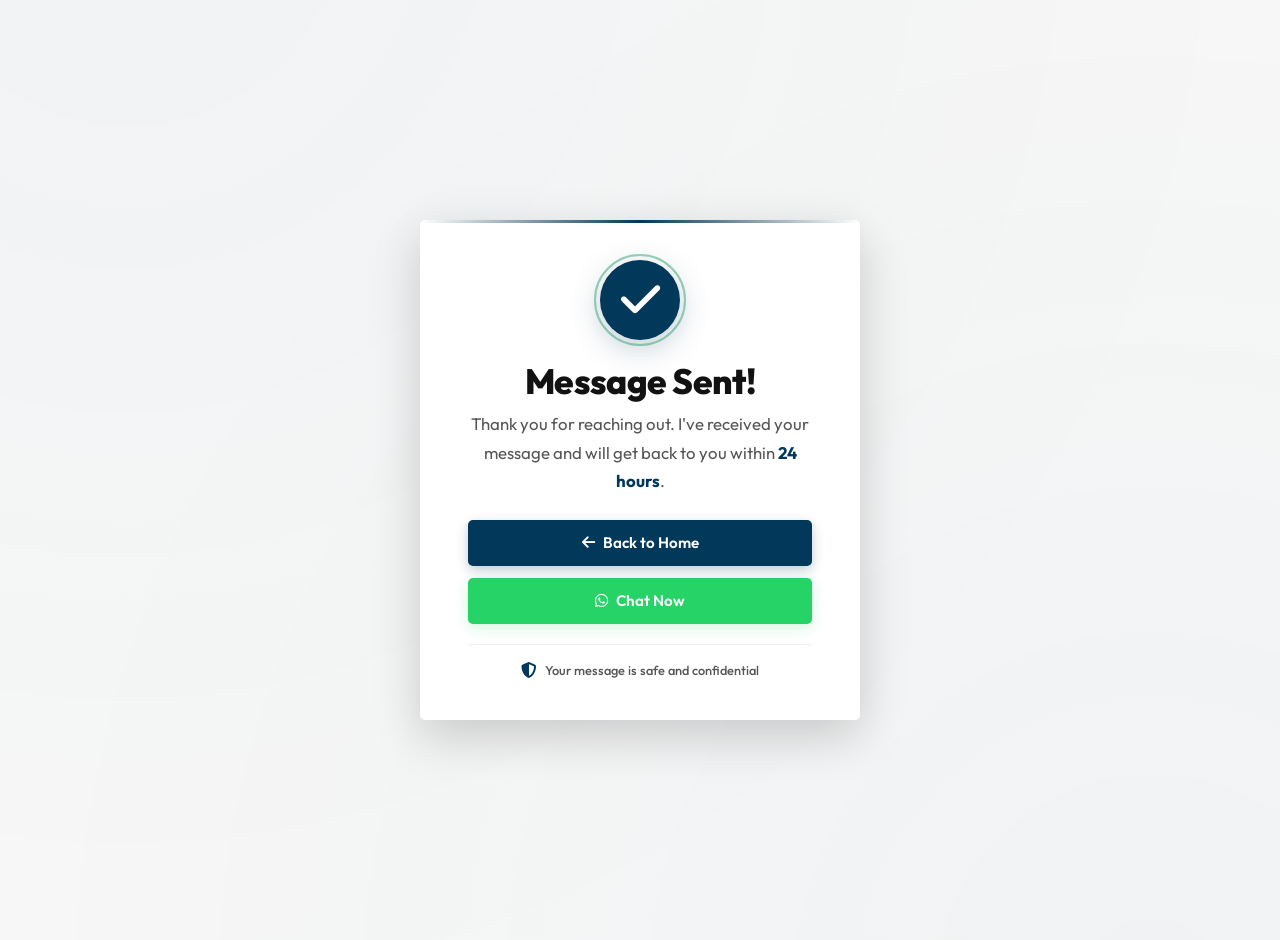
<file: success.html>
<!DOCTYPE html>
<html lang="en">
<head>
  <meta charset="UTF-8" />
  <meta name="viewport" content="width=device-width, initial-scale=1.0" />

  <!-- Theme Color -->
  <meta name="theme-color" content="#000000" />

  <!-- SEO -->
  <title>Message Sent | Ocen Isaac — Web Developer Kampala</title>
  <meta name="description" content="Your message has been sent successfully. I'll get back to you within 24 hours." />
  <meta name="robots" content="noindex, follow" />

  <!-- Favicon -->
  <link rel="icon" href="/favicon/favicon.ico" />
  <link rel="apple-touch-icon" sizes="180x180" href="/favicon/apple-touch-icon.png" />

  <!-- Preconnects -->
  <link rel="preconnect" href="https://fonts.googleapis.com" />
  <link rel="preconnect" href="https://fonts.gstatic.com" crossorigin />
  <link rel="preconnect" href="https://cdn.jsdelivr.net" />

  <!-- Google Fonts — Outfit -->
  <link href="https://fonts.googleapis.com/css2?family=Outfit:wght@400;500;600;700;800&amp;display=swap" rel="stylesheet" />

  <!-- Bootstrap -->
  <link href="https://cdn.jsdelivr.net/npm/bootstrap@5.3.3/dist/css/bootstrap.min.css" rel="stylesheet" />

  <!-- Font Awesome -->
  <link href="https://cdn.jsdelivr.net/npm/@fortawesome/fontawesome-free@6.5.2/css/all.min.css" rel="stylesheet" />

  <!-- Success Page CSS -->
  <link rel="stylesheet" href="/css/success.css" />
</head>
<body>

  <div class="container d-flex align-items-center justify-content-center min-vh-100">
    <div class="row w-100 justify-content-center">
      <div class="col-11 col-sm-10 col-md-8 col-lg-6 col-xl-5 col-xxl-4">

        <div class="success-card card shadow-lg border-0">

          <div class="card-body p-4 p-sm-5 text-center">

            <!-- Success Icon -->
            <div class="success-icon mx-auto">
              <div class="success-icon-inner">
                <i class="fa-solid fa-check" aria-hidden="true"></i>
              </div>
            </div>

            <h1 class="success-title">Message Sent!</h1>

            <p class="success-subtitle">
              Thank you for reaching out. I've received your message and will get back to you within <strong>24 hours</strong>.
            </p>

            <div class="success-actions">
              <a href="/" class="btn-back">
                <i class="fa-solid fa-arrow-left" aria-hidden="true"></i>
                Back to Home
              </a>
              <a href="https://wa.me/256784802863" target="_blank" rel="noopener noreferrer" class="btn-whatsapp">
                <i class="fa-brands fa-whatsapp" aria-hidden="true"></i>
                Chat Now
              </a>
            </div>

            <div class="response-time">
              <i class="fa-solid fa-shield-halved" aria-hidden="true"></i>
              <span>Your message is safe and confidential</span>
            </div>

          </div>
        </div>

      </div>
    </div>
  </div>

</body>
</html>
</file>
<file: css/success.css>
/* Success Page */
:root {
  --primary: #121212;
  --text-dark: #121212;
  --text-body: #1a1a1a;
  --text-muted: #555555;
  --text-light: #ffffff;
  --brand-blue: #023859;
  --brand-blue-hover: #26658c;
  --bg-main: #ffffff;
  --bg-off-white: #f8f8f8;
  --bg-gray: #f2f2f2;
  --success-green: #22c55e;
  --success-green-light: rgba(34, 197, 94, 0.12);
  --glass-blur: 18px;
  --transition: 0.3s cubic-bezier(0.4, 0, 0.2, 1);
  --transition-slow: 0.5s cubic-bezier(0.4, 0, 0.2, 1);
  --radius: 5px;
  --radius-full: 9999px;
  --shadow-sm: 0 2px 8px rgba(0, 0, 0, 0.04);
  --shadow-md: 0 8px 30px rgba(0, 0, 0, 0.06);
  --shadow-lg: 0 16px 60px rgba(0, 0, 0, 0.08);
  --spacing-xs: 4px;
  --spacing-sm: 8px;
  --spacing-md: 16px;
  --spacing-lg: 24px;
  --spacing-xl: 32px;
}

/* Base Reset */
* {
  margin: 0;
  padding: 0;
  box-sizing: border-box;
}

body {
  font-family: 'Outfit', -apple-system, BlinkMacSystemFont, 'Segoe UI', Roboto, sans-serif;
  background: var(--bg-off-white);
  min-height: 100vh;
  display: flex;
  align-items: center;
  justify-content: center;
  -webkit-font-smoothing: antialiased;
  -moz-osx-font-smoothing: grayscale;
  padding: 20px;
  position: relative;
}

body::before {
  content: '';
  position: fixed;
  top: -50%;
  left: -50%;
  width: 200%;
  height: 200%;
  background: radial-gradient(circle at 30% 20%, rgba(2, 56, 89, 0.03) 0%, transparent 50%), radial-gradient(circle at 70% 80%, rgba(2, 56, 89, 0.03) 0%, transparent 50%);
  z-index: 0;
  pointer-events: none;
}

/* Success Card */
.success-card {
  background: var(--bg-main);
  border-radius: var(--radius);
  overflow: hidden;
  transition: var(--transition-slow);
  position: relative;
  border: 1px solid rgba(0, 0, 0, 0.06);
  box-shadow: var(--shadow-md);
  z-index: 1;
  margin: 0 auto;
  width: 100%;
  max-width: 440px;
}

.success-card:hover {
  transform: translateY(-6px);
  box-shadow: var(--shadow-lg);
}

.success-card::before {
  content: '';
  position: absolute;
  top: 0;
  left: 0;
  right: 0;
  height: 3px;
  background: linear-gradient(90deg, transparent, var(--brand-blue), transparent);
  z-index: 2;
}

.card-body {
  padding: 2.5rem 2.5rem !important;
}

/* Success Icon */
.success-icon {
  margin-bottom: 1.25rem;
  position: relative;
}

.success-icon-inner {
  width: 80px;
  height: 80px;
  border-radius: 50%;
  background: var(--brand-blue);
  display: flex;
  align-items: center;
  justify-content: center;
  margin: 0 auto;
  position: relative;
  animation: pop-in 0.6s cubic-bezier(0.34, 1.56, 0.64, 1) forwards;
  box-shadow: 0 8px 30px rgba(2, 56, 89, 0.25);
}

.success-icon-inner i {
  font-size: 2.8rem;
  color: var(--text-light);
  line-height: 1;
}

.success-icon-inner::before {
  content: '';
  position: absolute;
  inset: -6px;
  border-radius: 50%;
  border: 2px solid rgba(2, 56, 89, 0.2);
  animation: ring-pulse 2.5s ease-out infinite;
}

.success-icon-inner::after {
  content: '';
  position: absolute;
  inset: -6px;
  border-radius: 50%;
  border: 2px solid rgba(34, 197, 94, 0.3);
  animation: ring-pulse 2.5s ease-out 0.5s infinite;
}

@keyframes pop-in {
  0% {
    transform: scale(0) rotate(-10deg);
    opacity: 0;
  }

  100% {
    transform: scale(1) rotate(0deg);
    opacity: 1;
  }
}

@keyframes ring-pulse {
  0% {
    transform: scale(1);
    opacity: 1;
  }

  100% {
    transform: scale(1.6);
    opacity: 0;
  }
}

/* Typography */
.success-title {
  font-size: clamp(1.6rem, 5vw, 2.4rem);
  font-weight: 800;
  color: var(--text-dark);
  margin-bottom: 0.5rem;
  letter-spacing: -0.02em;
  animation: fade-up 0.6s ease 0.2s both;
}

.success-subtitle {
  font-size: clamp(0.85rem, 2.5vw, 1.05rem);
  color: var(--text-muted);
  line-height: 1.7;
  margin-bottom: 1.5rem;
  max-width: 400px;
  margin-left: auto;
  margin-right: auto;
  animation: fade-up 0.6s ease 0.3s both;
}

.success-subtitle strong {
  color: var(--brand-blue);
  font-weight: 700;
}

@keyframes fade-up {
  0% {
    opacity: 0;
    transform: translateY(20px);
  }

  100% {
    opacity: 1;
    transform: translateY(0);
  }
}

/* Action Buttons */
.success-actions {
  display: flex;
  flex-direction: column;
  gap: 0.75rem;
  margin-bottom: 1.25rem;
  animation: fade-up 0.6s ease 0.5s both;
}

.btn-back,
.btn-whatsapp {
  display: inline-flex;
  align-items: center;
  justify-content: center;
  gap: 8px;
  padding: 0.75rem 1.75rem;
  border-radius: var(--radius);
  text-decoration: none;
  font-weight: 600;
  font-size: clamp(0.85rem, 2vw, 0.95rem);
  transition: var(--transition);
  font-family: 'Outfit', sans-serif;
  cursor: pointer;
  border: none;
  width: 100%;
  min-height: 46px;
  line-height: 1;
}

.btn-back {
  background: var(--brand-blue);
  color: var(--text-light);
  box-shadow: 0 4px 12px rgba(2, 56, 89, 0.25);
}

.btn-back:hover {
  background: var(--brand-blue-hover);
  color: var(--text-light);
  transform: translateY(-2px);
  box-shadow: 0 8px 20px rgba(2, 56, 89, 0.35);
  text-decoration: none;
}

.btn-back i {
  transition: var(--transition);
}

.btn-back:hover i {
  transform: translateX(-4px);
}

.btn-whatsapp {
  background: #25d366;
  color: #fff;
  box-shadow: 0 4px 15px rgba(37, 211, 102, 0.2);
}

.btn-whatsapp:hover {
  background: #20b859;
  color: #fff;
  transform: translateY(-2px);
  box-shadow: 0 8px 25px rgba(37, 211, 102, 0.3);
  text-decoration: none;
}

.btn-whatsapp i {
  transition: var(--transition);
}

.btn-whatsapp:hover i {
  transform: scale(1.1);
}

/* Trust Badge */
.response-time {
  display: flex;
  align-items: center;
  justify-content: center;
  gap: 0.5rem;
  padding-top: 1rem;
  border-top: 1px solid rgba(0, 0, 0, 0.06);
  animation: fade-up 0.6s ease 0.6s both;
}

.response-time i {
  color: var(--brand-blue);
  font-size: clamp(0.9rem, 1.5vw, 1rem);
}

.response-time span {
  font-size: clamp(0.7rem, 1.5vw, 0.8rem);
  color: var(--text-muted);
  font-weight: 500;
}

/* Focus States */
.btn-back:focus-visible,
.btn-whatsapp:focus-visible {
  outline: 3px solid var(--brand-blue);
  outline-offset: 2px;
  box-shadow: 0 0 0 4px rgba(2, 56, 89, 0.15);
}

/* Extra Small */
@media (max-width: 575.98px) {
  body {
    padding: 0;
    align-items: stretch;
  }

  .container {
    padding: 0 !important;
    max-width: 100% !important;
    min-height: 100vh;
  }

  .row {
    margin: 0 !important;
    min-height: 100vh;
  }

  .col-11 {
    width: 100% !important;
    max-width: 100% !important;
    flex: 0 0 100% !important;
    padding: 0 !important;
  }

  .success-card {
    border-radius: 0 !important;
    border-left: none !important;
    border-right: none !important;
    box-shadow: none !important;
    min-height: 100vh;
    display: flex;
    flex-direction: column;
    justify-content: center;
    margin: 0;
    max-width: 100% !important;
  }

  .success-card::before {
    border-radius: 0;
  }

  .success-card:hover {
    transform: none !important;
    box-shadow: none !important;
  }

  .card-body {
    padding: 2rem 1.5rem !important;
    display: flex;
    flex-direction: column;
    justify-content: center;
    flex: 1;
  }

  .success-icon-inner {
    width: 72px;
    height: 72px;
  }

  .success-icon-inner i {
    font-size: 2.6rem;
  }

  .success-title {
    font-size: 1.8rem;
  }

  .success-subtitle {
    font-size: 0.95rem;
    margin-bottom: 1.5rem;
    max-width: 100%;
  }

  .success-actions {
    gap: 0.75rem;
    margin-bottom: 1.25rem;
  }

  .btn-back,
  .btn-whatsapp {
    font-size: 0.9rem;
    padding: 0.75rem 1.5rem;
    min-height: 52px;
  }

  .response-time {
    padding-top: 1rem;
  }

  .response-time span {
    font-size: 0.8rem;
  }
}

/* Very Small */
@media (max-width: 380px) {
  .card-body {
    padding: 1.5rem 1rem !important;
  }

  .success-icon-inner {
    width: 60px;
    height: 60px;
  }

  .success-icon-inner i {
    font-size: 2.2rem;
  }

  .success-title {
    font-size: 1.5rem;
  }

  .success-subtitle {
    font-size: 0.85rem;
    margin-bottom: 1.25rem;
  }

  .btn-back,
  .btn-whatsapp {
    font-size: 0.8rem;
    padding: 0.6rem 1rem;
    min-height: 46px;
  }

  .response-time span {
    font-size: 0.7rem;
  }
}

/* Landscape Phones */
@media (max-height: 600px) and (orientation: landscape) {
  body {
    padding: 0;
    align-items: stretch;
  }

  .container {
    padding: 0 !important;
    min-height: 100vh;
  }

  .row {
    margin: 0 !important;
    min-height: 100vh;
  }

  .col-11 {
    width: 100% !important;
    max-width: 100% !important;
    flex: 0 0 100% !important;
    padding: 0 !important;
  }

  .success-card {
    border-radius: 0 !important;
    border: none !important;
    box-shadow: none !important;
    min-height: 100vh;
    display: flex;
    flex-direction: column;
    justify-content: center;
    max-width: 100% !important;
  }

  .success-card:hover {
    transform: none !important;
  }

  .card-body {
    padding: 1.5rem 2rem !important;
    display: flex;
    flex-direction: column;
    justify-content: center;
    flex: 1;
  }

  .success-icon-inner {
    width: 52px;
    height: 52px;
  }

  .success-icon-inner i {
    font-size: 1.8rem;
  }

  .success-icon {
    margin-bottom: 0.5rem;
  }

  .success-title {
    font-size: 1.4rem;
    margin-bottom: 0.25rem;
  }

  .success-subtitle {
    font-size: 0.85rem;
    margin-bottom: 0.75rem;
    max-width: 100%;
  }

  .success-actions {
    flex-direction: row;
    gap: 0.5rem;
    margin-bottom: 0.75rem;
  }

  .btn-back,
  .btn-whatsapp {
    font-size: 0.8rem;
    padding: 0.5rem 1rem;
    min-height: 42px;
  }

  .response-time {
    padding-top: 0.5rem;
  }

  .response-time span {
    font-size: 0.7rem;
  }
}

/* Small Tablets */
@media (min-width: 576px) and (max-width: 767.98px) {
  body {
    padding: 16px;
  }

  .container {
    padding: 0 12px !important;
    max-width: 100% !important;
  }

  .success-card {
    max-width: 480px;
  }

  .card-body {
    padding: 2rem !important;
  }

  .success-icon-inner {
    width: 70px;
    height: 70px;
  }

  .success-icon-inner i {
    font-size: 2.4rem;
  }

  .success-title {
    font-size: 1.7rem;
  }

  .success-subtitle {
    max-width: 90%;
  }
}

/* Medium Tablets */
@media (min-width: 768px) and (max-width: 991.98px) {
  .success-card {
    max-width: 460px;
  }

  .card-body {
    padding: 2.25rem 2.5rem !important;
  }

  .success-title {
    font-size: 1.8rem;
  }

  .success-icon-inner {
    width: 76px;
    height: 76px;
  }

  .success-icon-inner i {
    font-size: 2.6rem;
  }
}

/* Large Screens */
@media (min-width: 992px) {
  .success-card {
    max-width: 440px;
  }

  .card-body {
    padding: 2.5rem 3rem !important;
  }

  .success-title {
    font-size: 2.2rem;
  }

  .success-icon-inner {
    width: 80px;
    height: 80px;
  }

  .success-icon-inner i {
    font-size: 2.8rem;
  }
}

/* Extra Large */
@media (min-width: 1400px) {
  .success-card {
    max-width: 460px;
  }

  .card-body {
    padding: 3rem 3.5rem !important;
  }

  .success-title {
    font-size: 2.5rem;
  }

  .success-subtitle {
    font-size: 1.1rem;
  }

  .success-icon-inner {
    width: 88px;
    height: 88px;
  }

  .success-icon-inner i {
    font-size: 3.2rem;
  }

  .btn-back,
  .btn-whatsapp {
    font-size: 1rem;
    padding: 0.8rem 2rem;
  }
}

/* Reduced Motion */
@media (prefers-reduced-motion: reduce) {
  *,
  *::before,
  *::after {
    animation-duration: 0.01ms !important;
    animation-iteration-count: 1 !important;
    transition-duration: 0.01ms !important;
  }

  .success-icon-inner,
  .success-icon-inner::before,
  .success-icon-inner::after,
  .success-title,
  .success-subtitle,
  .success-actions,
  .response-time {
    animation: none !important;
  }

  .success-card:hover {
    transform: none !important;
  }

  .btn-back:hover {
    transform: none !important;
  }

  .btn-whatsapp:hover {
    transform: none !important;
  }

  .btn-back:hover i {
    transform: none !important;
  }

  .btn-whatsapp:hover i {
    transform: none !important;
  }
}

/* Print */
@media print {
  body {
    background: white !important;
    padding: 20px;
  }

  body::before {
    display: none;
  }

  .success-card {
    box-shadow: none !important;
    border: 1px solid #ddd !important;
    border-radius: var(--radius) !important;
    min-height: auto !important;
    max-width: 440px !important;
  }

  .success-card::before {
    display: none;
  }

  .success-card:hover {
    transform: none !important;
  }

  .btn-back,
  .btn-whatsapp {
    border: 1px solid #000 !important;
    background: transparent !important;
    color: #000 !important;
    box-shadow: none !important;
  }

  .btn-back:hover,
  .btn-whatsapp:hover {
    transform: none !important;
  }

  .response-time {
    border-top-color: #ddd !important;
  }

  .success-icon-inner {
    background: var(--brand-blue) !important;
  }

  .success-icon-inner::before,
  .success-icon-inner::after {
    display: none !important;
  }

  .success-icon-inner i {
    color: #fff !important;
  }
}

/* High DPI */
@media (-webkit-min-device-pixel-ratio: 2), (min-resolution: 192dpi) {
  .success-icon-inner i {
    image-rendering: auto;
  }
}
</file>
